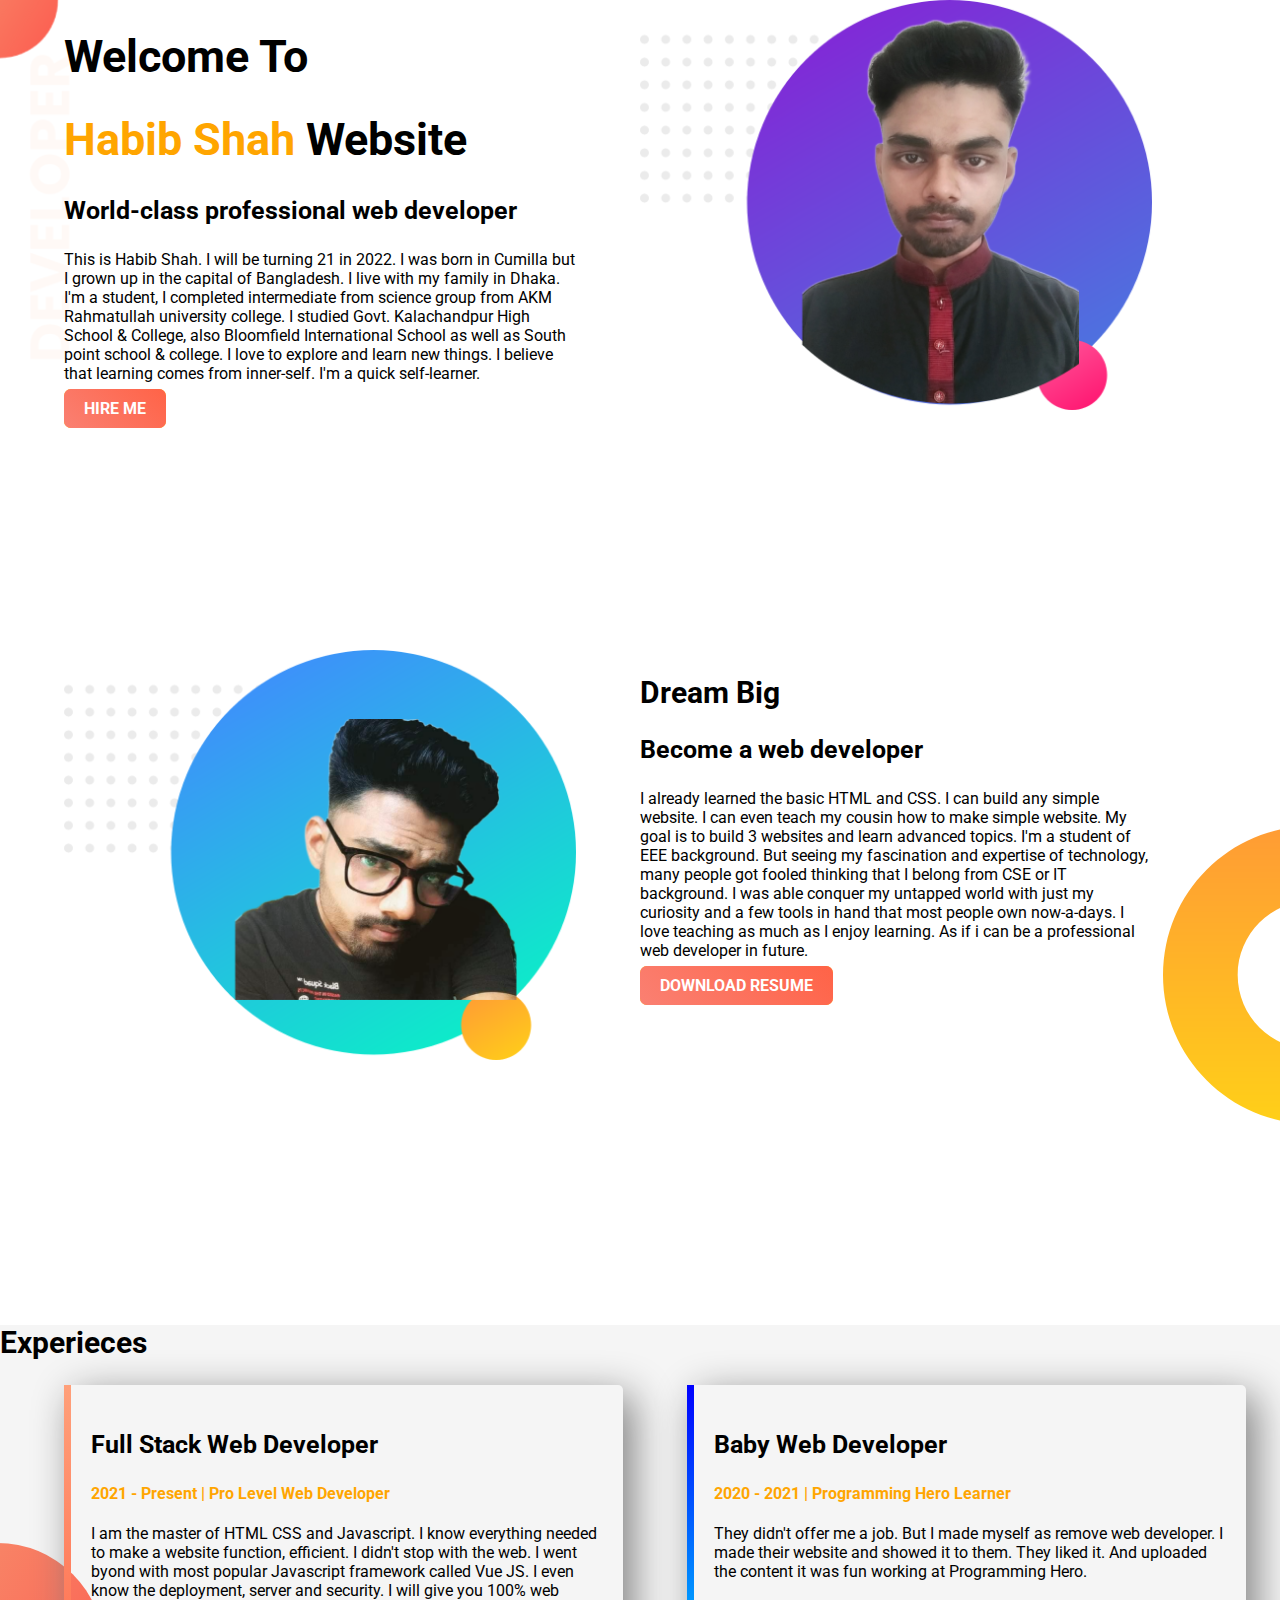
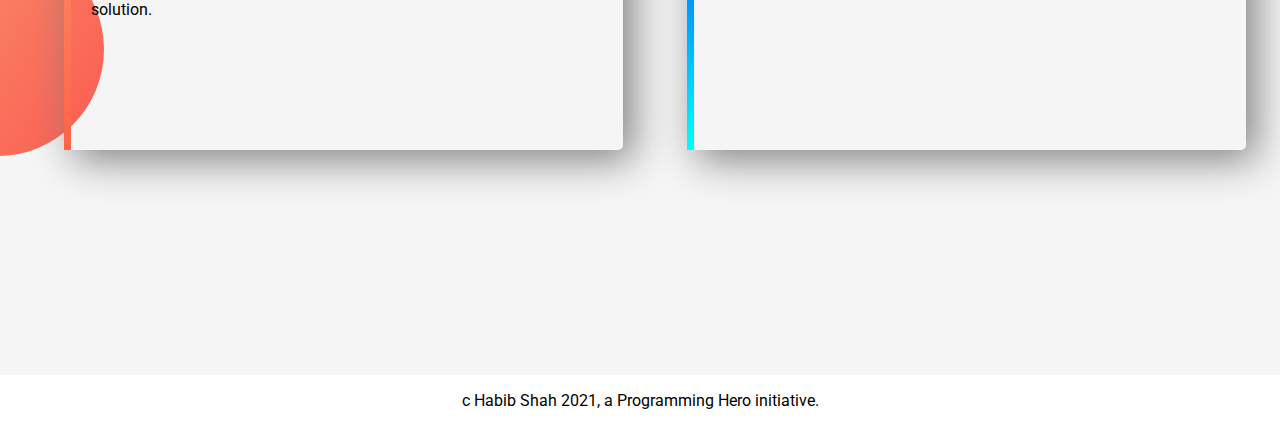
<file: index.html>
<!DOCTYPE html>
<html lang="en">
<head>
    <meta charset="UTF-8">
    <meta http-equiv="X-UA-Compatible" content="IE=edge">
    <meta name="viewport" content="width=device-width, initial-scale=1.0">
    <title>Habib Web Developer</title>
    <link href="https://fonts.googleapis.com/css2?family=Roboto:wght@500&display=swap" rel="stylesheet">
    <link rel="stylesheet" href="style.css">
</head>
<body>
   <section class="top-banner">
    <div class="half-width">
        <h1>Welcome To</h1>
        <h1><span class="orange-highlight">Habib Shah</span> Website</h1>
        <h3>World-class professional web developer</h3>
        <p>This is Habib Shah. I will be turning 21 in 2022. I was born in Cumilla but I grown up in the capital of Bangladesh. I live with my family in Dhaka. I'm a student, I completed intermediate from science group from AKM Rahmatullah university college. I studied Govt. Kalachandpur High School & College, also Bloomfield International School as well as South point school & college. I love to explore and learn new things. I believe that learning comes from inner-self. I'm a quick self-learner.</p>
        <a class="link-button" target="_blank" href="https://www.linkedin.com/in/habib-shah-654a04221/">HIRE ME</a>
    </div>
        <div class="half-width">
            <img src="images/profile2.png" alt="First Profile">
        </div>
    
   </section>
   <section class="dream-area">
       <div class="half-width">
           <img src="images/profile.png" alt="Second profile">

       </div>
       <div class="half-width">
           <h2>Dream Big</h2>
           <h3>Become a web developer</h3>
           <p>I already learned the basic HTML and CSS. I can build any simple website. I can even teach my cousin how to make simple website. My goal is to build 3 websites and learn advanced topics. I'm a student of EEE background. But seeing my fascination and expertise of technology, many people got fooled thinking that I belong from CSE or IT background. I was able conquer my untapped world with just my curiosity and a few tools in hand that most people own now-a-days. I love teaching as much as I enjoy learning. As if i can be a professional web developer in future.</p>
           <a class="link-button" target="_blank" href="https://www.linkedin.com/in/habib-shah-654a04221/">DOWNLOAD RESUME</a>
       </div>
   </section>
   <section class="experience-area">
       <h2>Experieces</h2>
       <div id="full-stack" class="half-width single-experience">
           <h3>Full Stack Web Developer</h3>
           <h4 class="orange-highlight">2021 - Present | Pro Level Web Developer</h4>
           <p>I am the master of HTML CSS and Javascript. I know everything needed to make a website function, efficient. I didn't stop with the web. I went byond with most popular Javascript framework called Vue JS. I even know the deployment, server and security. I will give you 100% web solution.</p>
        </div>
       <div id="baby-web" class="half-width single-experience">
           <h3>Baby Web Developer</h3>
           <h4 class="orange-highlight">2020 - 2021 | Programming Hero Learner</h4>
           <p>They didn't offer me a job. But I made myself as remove web developer. I made their website and showed it to them. They liked it. And uploaded the content it was fun working
            at Programming Hero. </p> 
        </div>

   </section>
   <footer>
       <p>c Habib Shah 2021, a Programming Hero initiative.</p>
   </footer>
    
</body>
</html>
</file>
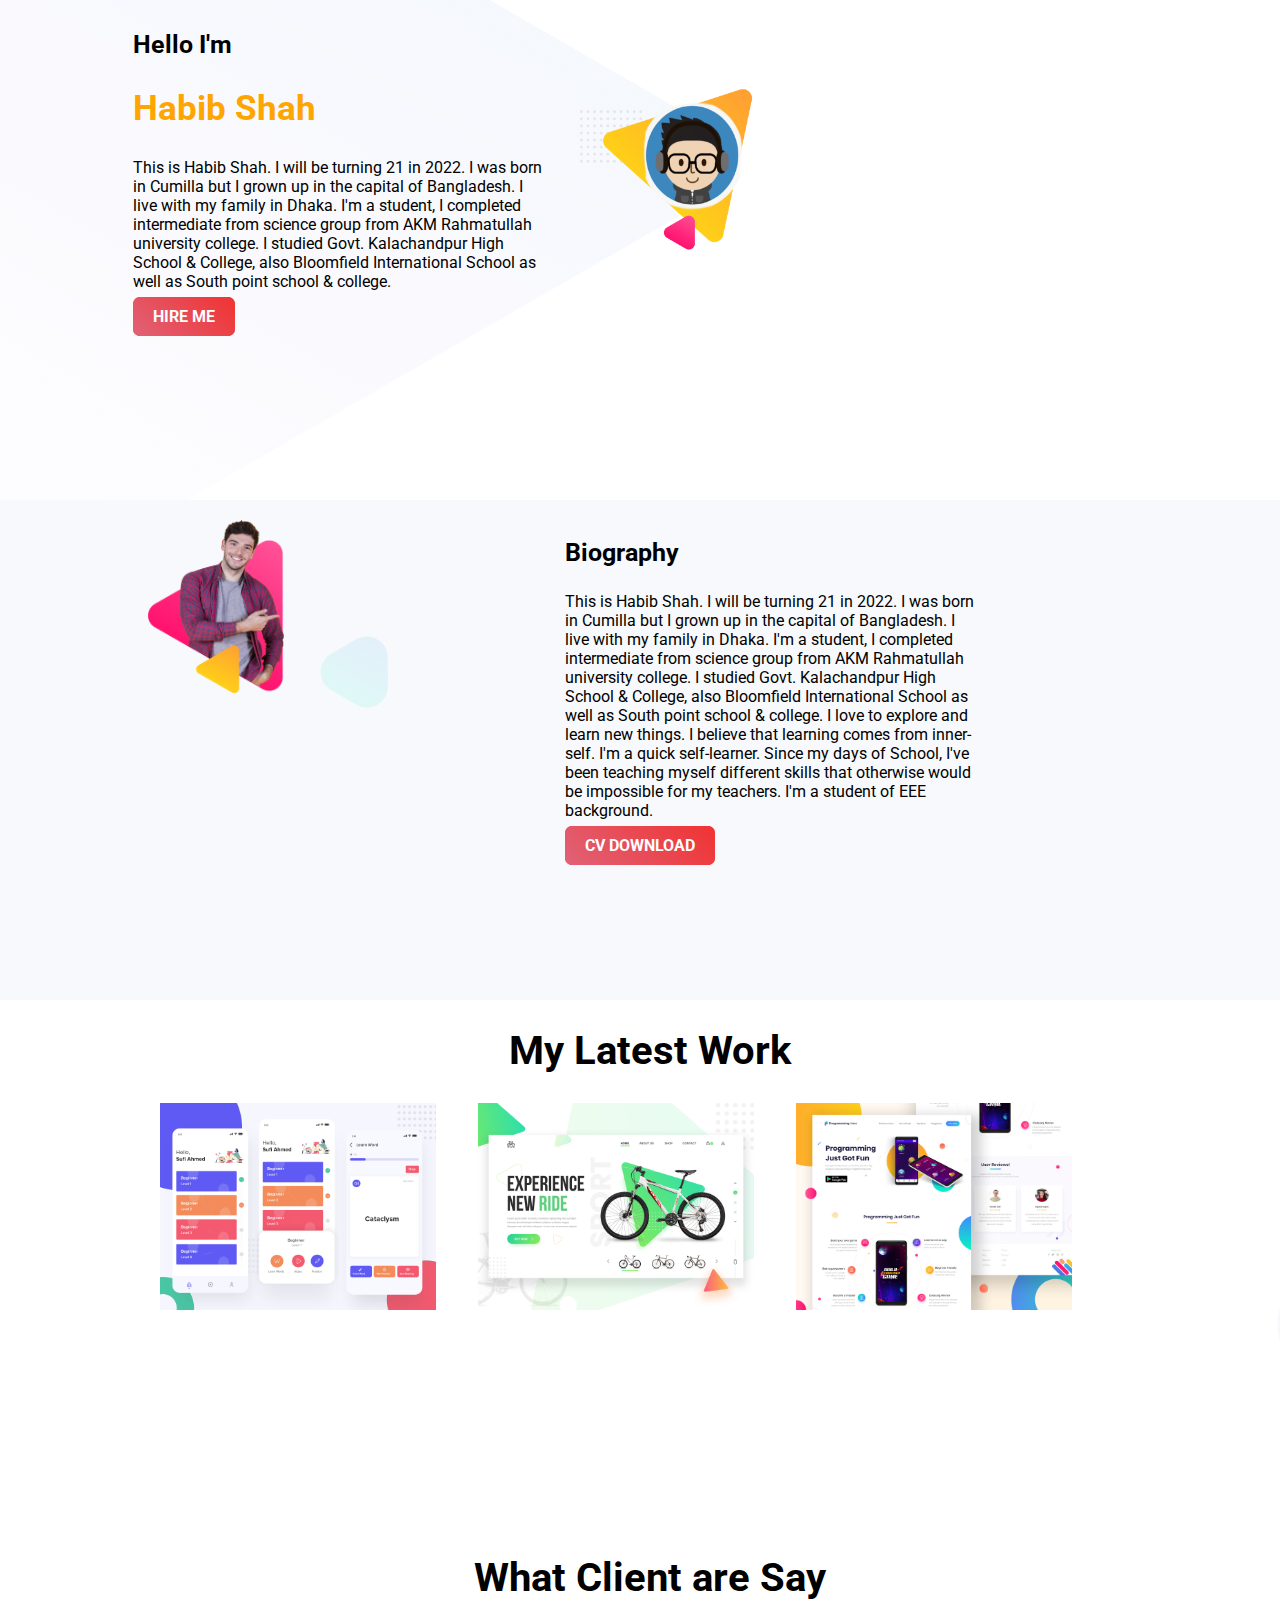
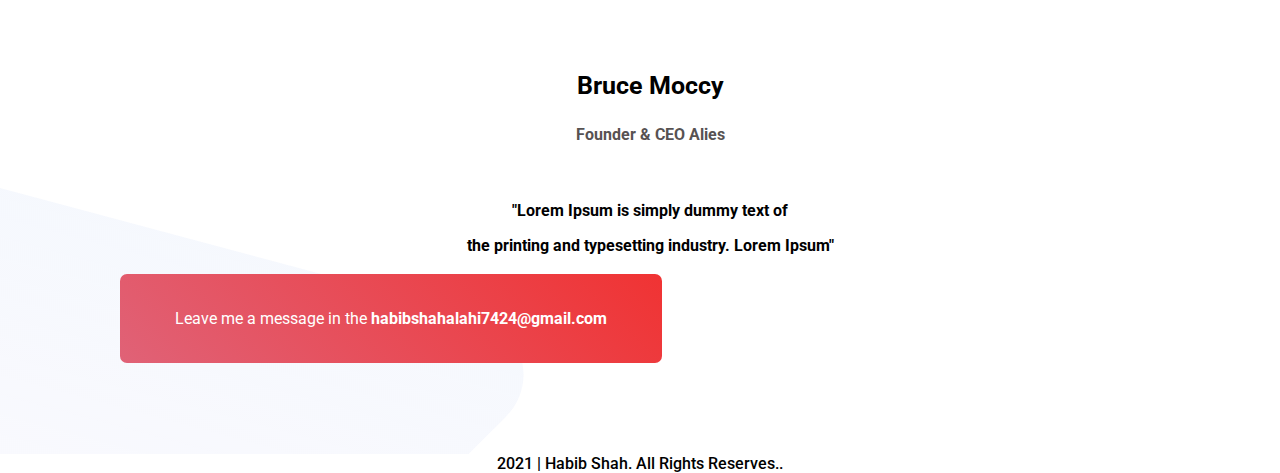
<file: index2.html>
<!DOCTYPE html>
<html lang="en">
<head>
    <meta charset="UTF-8">
    <meta http-equiv="X-UA-Compatible" content="IE=edge">
    <meta name="viewport" content="width=device-width, initial-scale=1.0">
    <title>Second website</title>
    <link rel="stylesheet" href="https://fonts.googleapis.com/css2?family=Poppins:wght@200&family=Roboto:wght@300&display=swap">
    <link rel="stylesheet" href="style2.css">
</head>
<body>
    <section class="top-banner">
        <div class="half-width">
            <h3>Hello I'm</h3>
            <h2><span class="orange-highlight"> Habib Shah</span></h2>
            <p>This is Habib Shah. I will be turning 21 in 2022. I was born in Cumilla but I grown up in the capital of Bangladesh. I live with my family in Dhaka. I'm a student, I completed intermediate from science group from AKM Rahmatullah university college. I studied Govt. Kalachandpur High School & College, also Bloomfield International School as well as South point school & college.</p>
            <a class="link-button" target="_blank" href="https://www.linkedin.com/in/habib-shah-654a04221/">HIRE ME</a>

        </div>
        <div id="half-width">
            <img src="images2/profile.png" alt="First profile">

        </div>
    </section>
    <section class="biography-area">  
        <div class="half-width">
            <img src="images2/peter_dream.png" alt="Bio pic">
        </div>
        <div id="half-width">
             <h3>Biography</h3>
             <p>This is Habib Shah. I will be turning 21 in 2022. I was born in Cumilla but I grown up in the capital of Bangladesh. I live with my family in Dhaka. I'm a student, I completed intermediate from science group from AKM Rahmatullah university college. I studied Govt. Kalachandpur High School & College, also Bloomfield International School as well as South point school & college. I love to explore and learn new things. I believe that learning comes from inner-self. I'm a quick self-learner. Since my days of School, I've been teaching myself different skills that otherwise would be impossible for my teachers. I'm a student of EEE background.</p>
             <a class="link-button" target="_blank" href="https://www.linkedin.com/in/habib-shah-654a04221/">CV DOWNLOAD</a>
        </div>

    </section>
    <section class="latest-work">
        <h1>My Latest Work</h1>
        <div class="glass">
            <img src="images2/work-1.png" alt="One" width="100%;">
        </div>
        <div class="glass">
             <img src="images2/work-2.jpg" alt="Two" width="100%;">
        </div>
        <div class="glass">     
             <img src="images2/work-3.jpg" alt="Three" width="100%;">
        </div>
    </section>
     <section class="last">
        <h1>What Client are Say</h1><br>
        <h3 id="row">Bruce Moccy</h3>
        <h4>Founder & CEO Alies</h4><br>
        <p id="tire"><strong>"Lorem Ipsum is simply dummy text of</strong></p><p id="tire"><strong>the printing and typesetting industry. Lorem Ipsum"</strong></p><br><br>
        <a id="link-button" target="_blank" href="https://mail.google.com/mail/u/0/#inbox">Leave me a message in the <strong>habibshahalahi7424@gmail.com</strong></a>
     </section>
     <footer>2021 | Habib Shah. All Rights Reserves..</footer>
    
    
</body>
</html>
</file>
<file: style.css>
body{
    font-family: 'Roboto', sans-serif;
    margin: 0;
}
h1{
    font-size: 45px;
}
h2{
    font-size: 30px;
}
h3{
    font-size: 25px;
}
.orange-highlight{
    color: orange;
}
.half-width{
    width: 40%;
    float: left;
    margin-left: 5%;
}
.half-width img{
    width: 100%;
}
.top-banner{
    background-image: url("images/top-banner.png");
    background-repeat: no-repeat;
}
section{
    height: 500px;
    padding-bottom: 150px;
}
.link-button{
    text-decoration: none;
    background-color: orange;
    color: white;
    background-image: linear-gradient(45deg,salmon, tomato);
    padding: 10px 20px;
    border-radius: 7px;
    font-weight: 700;
}
.dream-area{
    background-image: url("images/dream-bg.png");
    background-repeat: no-repeat;
    background-position: right;
}
.single-experience{
    box-shadow: 10px 10px 40px gray;
    border-radius: 5px;
    height: 65%;
    padding: 20px;
}
.experience-area{
    background-image: url("images/exp-bg.png");
    background-repeat: no-repeat;
    background-position: left;
    background-color: whitesmoke;

}
#full-stack{
    border-left: 7px solid;
    border-image: linear-gradient(180deg, lightsalmon, tomato);
    border-image-slice: 1;
}
#baby-web{
    border-left: 7px solid;
    border-image: linear-gradient(180deg, blue, cyan);
    border-image-slice: 1;
}
footer p{
    text-align: center;
}
</file>
<file: style2.css>
body{
    font-family: 'Roboto', sans-serif;
    margin: 0;
}
*{
    box-sizing: border-box;
}
h1{
    font-size: 40px;
    text-align: center;
}
h3{
    font-size: 25px;
}
h4{
    color: rgb(87, 82, 82);
    text-align: center;
}
#row{
    text-align: center;
}
h2{
    font-size: 35px;
}
#tire{
    text-align: center;
}
.top-banner{
    background-image: url("images2/header-bg.png");
    background-repeat: no-repeat;
}
.orange-highlight{
    color: orange;
}
.half-width{
    width: 40%;
    float: left;
    margin-left: 8px;
    padding: 5px;
}
#half-width{
    width: 40%;
    float: left;
    margin: 8px;
    padding: 5px;
}
.half-width img{
    width: 40%;
    float: left;
    padding: 15px;
}
section{
    height: 500px;
    padding-bottom: 150px;
    padding-left: 120px;
    padding-right: 100px;
}
#half-width img{
    width: 60%;
    padding: 5px;
    margin: 10px;
}
.link-button{
    text-decoration: none;
    color: white;
    font-weight: 700;
    background-color: rgb(235, 57, 57);
    background-image: linear-gradient(45deg, rgb(224, 98, 119), rgb(240, 51, 51));
    padding: 10px 20px;
    border-radius: 7px;
}
#link-button{
    text-decoration: none;
    color: white;
    background-image: linear-gradient(45deg, rgb(224, 98, 119), rgb(240, 51, 51));
    padding: 35px 55px;
    border-radius: 7px;
    text-align: center;
}
.biography-area{
    background-image: url("images2/biography-bg.png");
    background-repeat: no-repeat;
}
.latest-work{
    background-image: url("images2/latest-work-bg.png");
    background-repeat: no-repeat;
}
.last{
    background-image: url("images2/footer-bg.png");
    background-repeat: no-repeat;
}
.glass{
    width: 30%;
    float: left;
    padding: 2px;
    padding-left: 40px;
}
footer{
    text-align: center;
    font-weight: 500;
}
</file>
